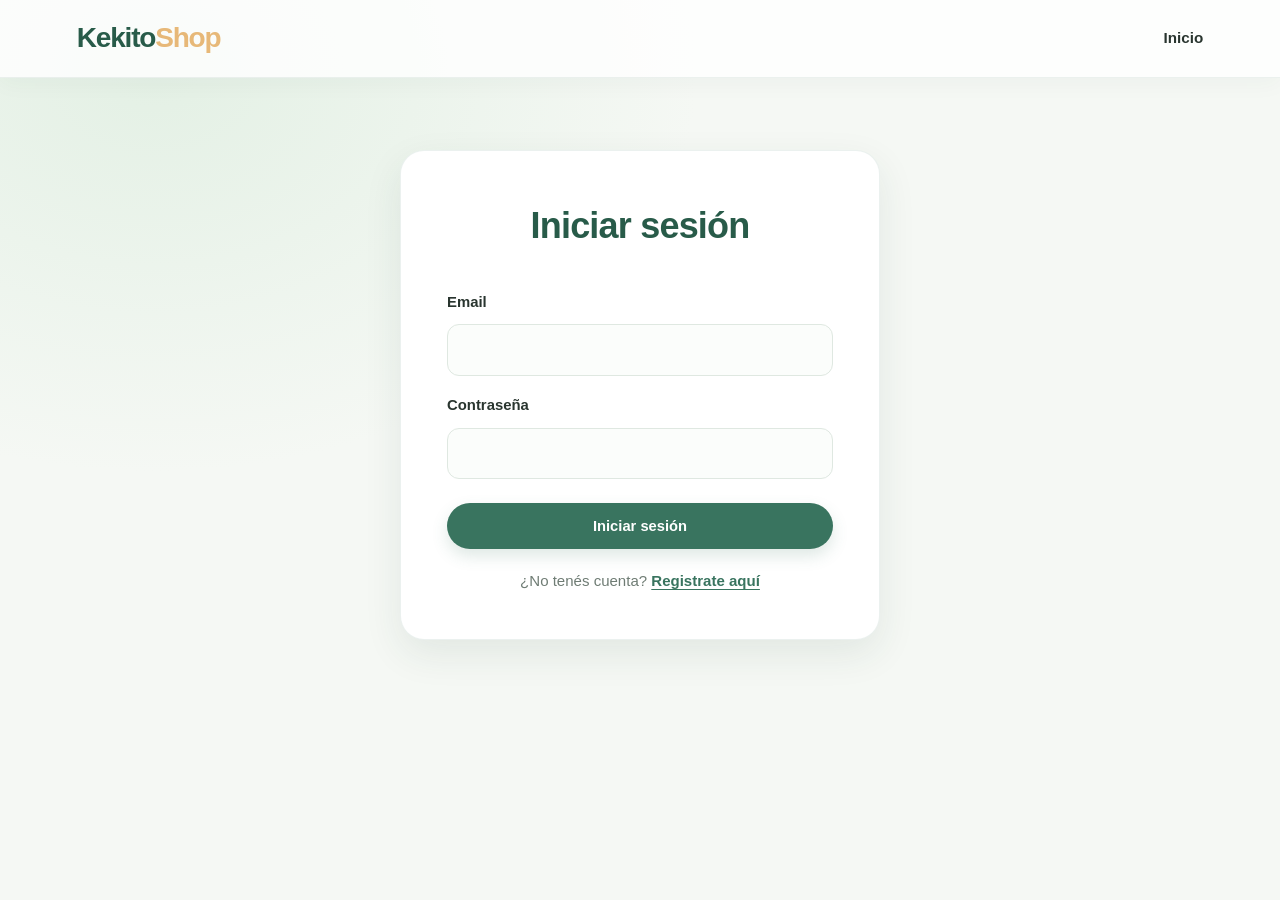
<file: login.html>
<!DOCTYPE html>
<html lang="es">
<head>
  <meta charset="UTF-8">
  <meta name="viewport" content="width=device-width, initial-scale=1.0">
  <title>Iniciar sesión - Kekito Shop</title>

  <link rel="stylesheet" href="CSS/styles.css">
  <script src="JS/script.js" defer></script>
</head>

<body>

<header class="navbar">
  <a href="index.html" class="logo">Kekito<span>Shop</span></a>

  <nav>
    <a href="index.html">Inicio</a>
  </nav>
</header>

<div class="contact-container">
  <h2>Iniciar sesión</h2>

  <form id="loginForm">

    <label>Email</label>
    <input type="email" id="loginEmail" required>

    <label>Contraseña</label>
    <input type="password" id="loginPassword" required>

    <button type="submit" class="btn">Iniciar sesión</button>

  </form>

  <p style="text-align:center;margin-top:20px;">
    ¿No tenés cuenta? <a href="registro.html">Registrate aquí</a>
  </p>
</div>

</body>
</html>
</file>
<file: CSS/styles.css>
:root {
  color-scheme: light;
  --color-primary: #39745f;
  --color-primary-dark: #285b49;
  --color-primary-soft: #e7f1eb;
  --color-accent: #e7b878;
  --color-text: #29352f;
  --color-muted: #6f7c74;
  --color-surface: #ffffff;
  --color-background: #f5f8f4;
  --color-border: #dfe8e1;
  --shadow-card: 0 14px 38px rgba(36, 66, 50, 0.09);
  --font-main: "Segoe UI", Arial, sans-serif;
}

* {
  box-sizing: border-box;
}

html {
  min-width: 320px;
  scroll-behavior: smooth;
}

body {
  min-height: 100vh;
  margin: 0;
  overflow-x: hidden;
  background:
    radial-gradient(ellipse at 12% 8%, rgba(220, 237, 222, 0.7), transparent 34rem),
    var(--color-background);
  color: var(--color-text);
  font-family: var(--font-main);
  line-height: 1.6;
}

a {
  color: var(--color-primary);
}

a:focus-visible,
button:focus-visible,
input:focus-visible {
  outline: 3px solid rgba(57, 116, 95, 0.35);
  outline-offset: 3px;
}

.navbar {
  position: relative;
  z-index: 1;
  display: flex;
  min-height: 78px;
  align-items: center;
  justify-content: space-between;
  gap: 24px;
  padding: 14px clamp(20px, 6vw, 88px);
  border-bottom: 1px solid rgba(57, 116, 95, 0.09);
  background: rgba(255, 255, 255, 0.82);
  box-shadow: 0 5px 22px rgba(36, 66, 50, 0.04);
}

.logo {
  color: var(--color-primary-dark);
  font-size: 1.75rem;
  font-weight: 800;
  letter-spacing: -1.2px;
  text-decoration: none;
}

.logo span {
  color: var(--color-accent);
}

nav {
  display: flex;
  flex-wrap: wrap;
  align-items: center;
  gap: 10px 26px;
}

nav a {
  color: var(--color-text);
  font-size: 0.95rem;
  font-weight: 600;
  text-decoration: none;
  transition: color 180ms ease;
}

nav a:hover {
  color: var(--color-primary);
}

.btn,
.buy-btn {
  display: inline-flex;
  min-height: 46px;
  align-items: center;
  justify-content: center;
  border: 0;
  border-radius: 999px;
  background: var(--color-primary);
  box-shadow: 0 7px 16px rgba(57, 116, 95, 0.17);
  color: #fff;
  cursor: pointer;
  font: inherit;
  font-size: 0.92rem;
  font-weight: 700;
  padding: 11px 24px;
  text-decoration: none;
  transition: background-color 180ms ease, box-shadow 180ms ease, transform 180ms ease;
}

.btn:hover,
.buy-btn:hover {
  transform: translateY(-2px);
  background: var(--color-primary-dark);
  box-shadow: 0 10px 22px rgba(57, 116, 95, 0.23);
}

main {
  width: min(100% - 40px, 1180px);
  margin: 0 auto;
}

.main-title {
  margin: 50px 0 30px;
  color: var(--color-primary-dark);
  font-size: clamp(1.8rem, 4vw, 2.6rem);
  font-weight: 800;
  letter-spacing: -1px;
  text-align: center;
}

.product-grid {
  display: grid;
  grid-template-columns: repeat(auto-fit, minmax(min(100%, 230px), 1fr));
  gap: 24px;
  padding: 12px 0 56px;
}

.product-card {
  display: flex;
  flex-direction: column;
  overflow: hidden;
  border: 1px solid rgba(57, 116, 95, 0.08);
  border-radius: 20px;
  background: var(--color-surface);
  box-shadow: var(--shadow-card);
  padding: 14px;
  text-align: center;
  transition: transform 200ms ease, box-shadow 200ms ease;
}

.product-card:hover {
  transform: translateY(-5px);
  box-shadow: 0 18px 42px rgba(36, 66, 50, 0.14);
}

.product-card img {
  width: 100%;
  height: 205px;
  border-radius: 14px;
  background: var(--color-primary-soft);
  object-fit: cover;
}

.product-card h3 {
  margin: 16px 0 5px;
  color: var(--color-primary-dark);
  font-size: 1.08rem;
  line-height: 1.35;
}

.product-card p {
  margin: 5px 0;
  color: var(--color-muted);
  font-size: 0.94rem;
}

.product-card .price {
  margin: 10px 0 14px;
  color: var(--color-text);
  font-size: 1.15rem;
  font-weight: 800;
}

.product-card .buy-btn {
  width: 100%;
  margin-top: auto;
}

.contact-container {
  width: min(100% - 40px, 480px);
  margin: clamp(36px, 8vh, 82px) auto;
  border: 1px solid rgba(57, 116, 95, 0.1);
  border-radius: 24px;
  background: var(--color-surface);
  box-shadow: var(--shadow-card);
  padding: clamp(26px, 6vw, 46px);
}

.contact-container h2 {
  margin: 0 0 28px;
  color: var(--color-primary-dark);
  font-size: clamp(1.8rem, 5vw, 2.25rem);
  letter-spacing: -0.8px;
  text-align: center;
}

.contact-container form {
  display: flex;
  flex-direction: column;
  gap: 10px;
}

.contact-container label {
  margin-top: 8px;
  color: var(--color-text);
  font-size: 0.93rem;
  font-weight: 700;
}

.contact-container input {
  width: 100%;
  min-height: 50px;
  border: 1px solid var(--color-border);
  border-radius: 12px;
  background: #fbfdfb;
  color: var(--color-text);
  font: inherit;
  padding: 12px 15px;
  transition: border-color 180ms ease, box-shadow 180ms ease, background-color 180ms ease;
}

.contact-container input::placeholder {
  color: #9aa69e;
}

.contact-container input:focus {
  border-color: var(--color-primary);
  background: #fff;
  box-shadow: 0 0 0 4px rgba(57, 116, 95, 0.1);
  outline: none;
}

.contact-container form .btn {
  width: 100%;
  margin-top: 14px;
}

.contact-container > p {
  margin: 22px 0 0;
  color: var(--color-muted);
  font-size: 0.94rem;
  text-align: center;
}

.contact-container > p a {
  font-weight: 700;
  text-decoration-thickness: 1px;
  text-underline-offset: 3px;
}

.whatsapp-logo {
  position: fixed;
  right: 24px;
  bottom: 24px;
  z-index: 2;
  display: grid;
  width: 58px;
  height: 58px;
  place-items: center;
  border: 3px solid #fff;
  border-radius: 50%;
  background: #25d366;
  box-shadow: 0 8px 24px rgba(20, 70, 44, 0.22);
  transition: transform 180ms ease;
}

.whatsapp-logo:hover {
  transform: translateY(-3px) scale(1.04);
}

.whatsapp-logo img {
  width: 31px;
  height: 31px;
  object-fit: contain;
}

footer {
  margin-top: 24px;
  background: #263b31;
  color: #f5f8f4;
  padding: 24px 20px;
  text-align: center;
}

@media (max-width: 600px) {
  .navbar {
    min-height: 70px;
    padding: 12px 20px;
  }

  .logo {
    font-size: 1.5rem;
  }

  nav {
    gap: 8px 14px;
  }

  nav a {
    font-size: 0.88rem;
  }

  .main-title {
    margin-top: 34px;
  }

  .product-grid {
    gap: 16px;
    padding-bottom: 36px;
  }

  .product-card img {
    height: 190px;
  }

  .contact-container {
    margin-top: 34px;
    margin-bottom: 34px;
  }

  .whatsapp-logo {
    right: 16px;
    bottom: 16px;
    width: 52px;
    height: 52px;
  }
}

@media (prefers-reduced-motion: reduce) {
  *,
  *::before,
  *::after {
    scroll-behavior: auto !important;
    transition-duration: 0.01ms !important;
  }
}
</file>
